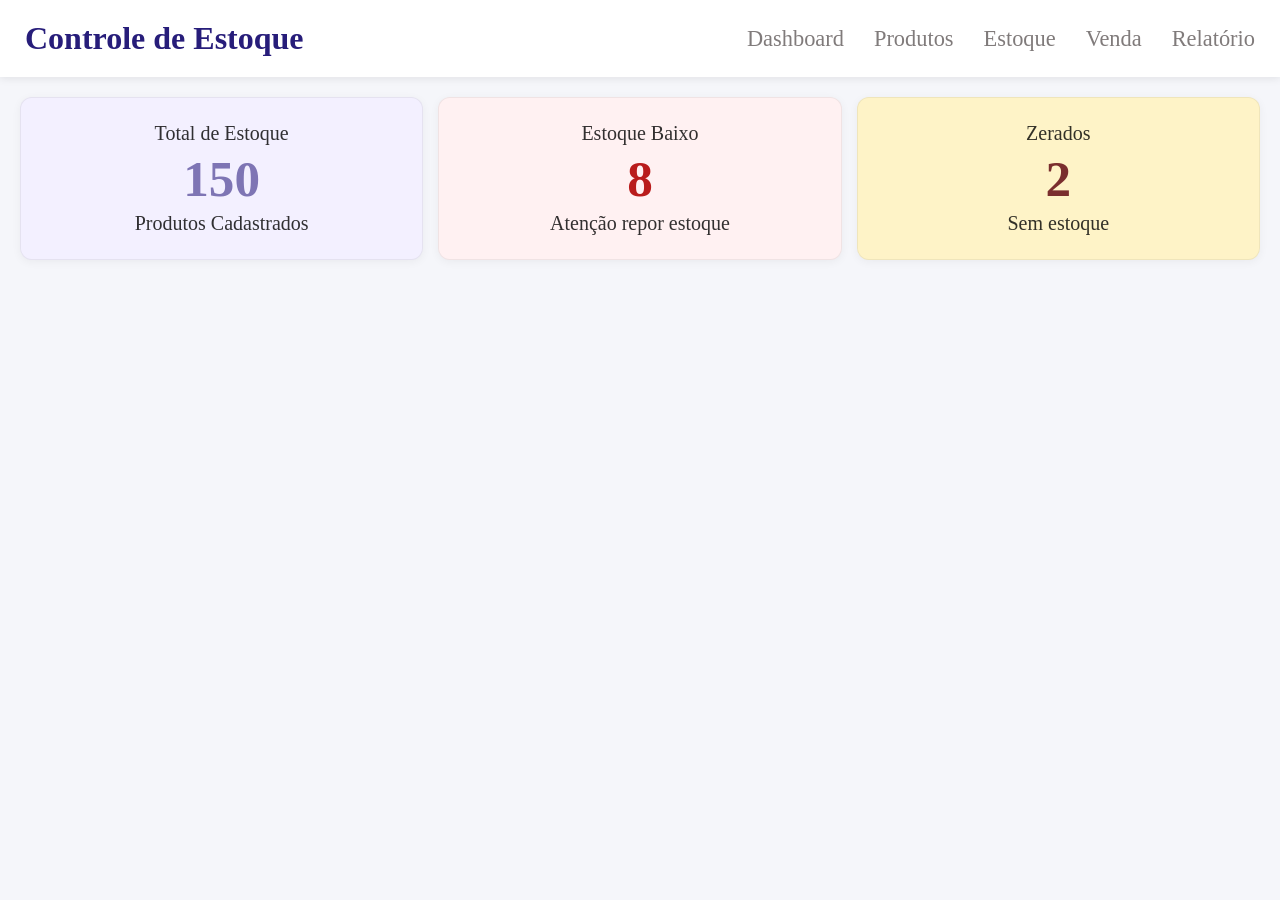
<file: index.html>
<!doctype html>
<html lang="pt-br">
  <head>
    <meta charset="UTF-8" />
    <meta name="viewport" content="width=device-width, initial-scale=1.0" />
    <link rel="stylesheet" href="css/global-style.css" />
    <title>Projeto Gestão de Estoque</title>
  </head>

  <body>
    <header>
      <div class="container">
        <h1>Controle de Estoque</h1>
        <nav>
          <ul>
            <li><a href="" class="dashboard">Dashboard</a></li>
            <li><a href="produtos.html" class="produtos">Produtos</a></li>
            <li><a href="" class="estoque">Estoque</a></li>
            <li><a href="" class="venda">Venda</a></li>
            <li><a href="" class="relatorio">Relatório</a></li>
          </ul>
        </nav>
      </div>
    </header>

    <main>
      <section class="cards">
        <h2 class="tituloescondido">Resumo do estoque</h2>
        <div class="total">
          <p>Total de Estoque</p>
          <h2>150</h2>
          <p>Produtos Cadastrados</p>
        </div>
        <div class="estoquebaixo">
          <p>Estoque Baixo</p>
          <h2>8</h2>
          <p>Atenção repor estoque</p>
        </div>
        <div class="zerados">
          <p>Zerados</p>
          <h2>2</h2>
          <p>Sem estoque</p>
        </div>
      </section>

        
        
        
    </main>
  </body>
</html>

<!--
================ LEGENDA DIDÁTICA - index.html =================

AÇÃO 1 - CABEÇALHO (HEADER) - NAVEGAÇÃO GLOBAL:
- <header>: Semântica, é o topo do sistema
- div class="container": Truque que você usou pra centralizar e limitar largura, igual em todas as páginas
- h1 Controle de Estoque: Título do sistema
- nav > ul > li > a: Menu de navegação. Você usou classes (dashboard, produtos, etc) pra estilizar cada um
    - href="produtos.html": Link que leva pra página de produtos que fizemos

AÇÃO 2 - CARDS DE RESUMO (DASHBOARD):
- <main>: Conteúdo principal, semântica correta
- section class="cards": Agrupa os 3 cards, seu CSS deixa eles em flex/grid
- h2 class="tituloescondido":  H2 pra semântica mas escondido no CSS, porque leitor de tela precisa
- div total / estoquebaixo / zerados: São os 3 indicadores. Estrutura p > h2 > p = rótulo > número grande > descrição


O QUE EU APRENDE AQUI: Separar estrutura semântica (header, main, section) do visual (que está todo no global-style.css)
-->
</file>
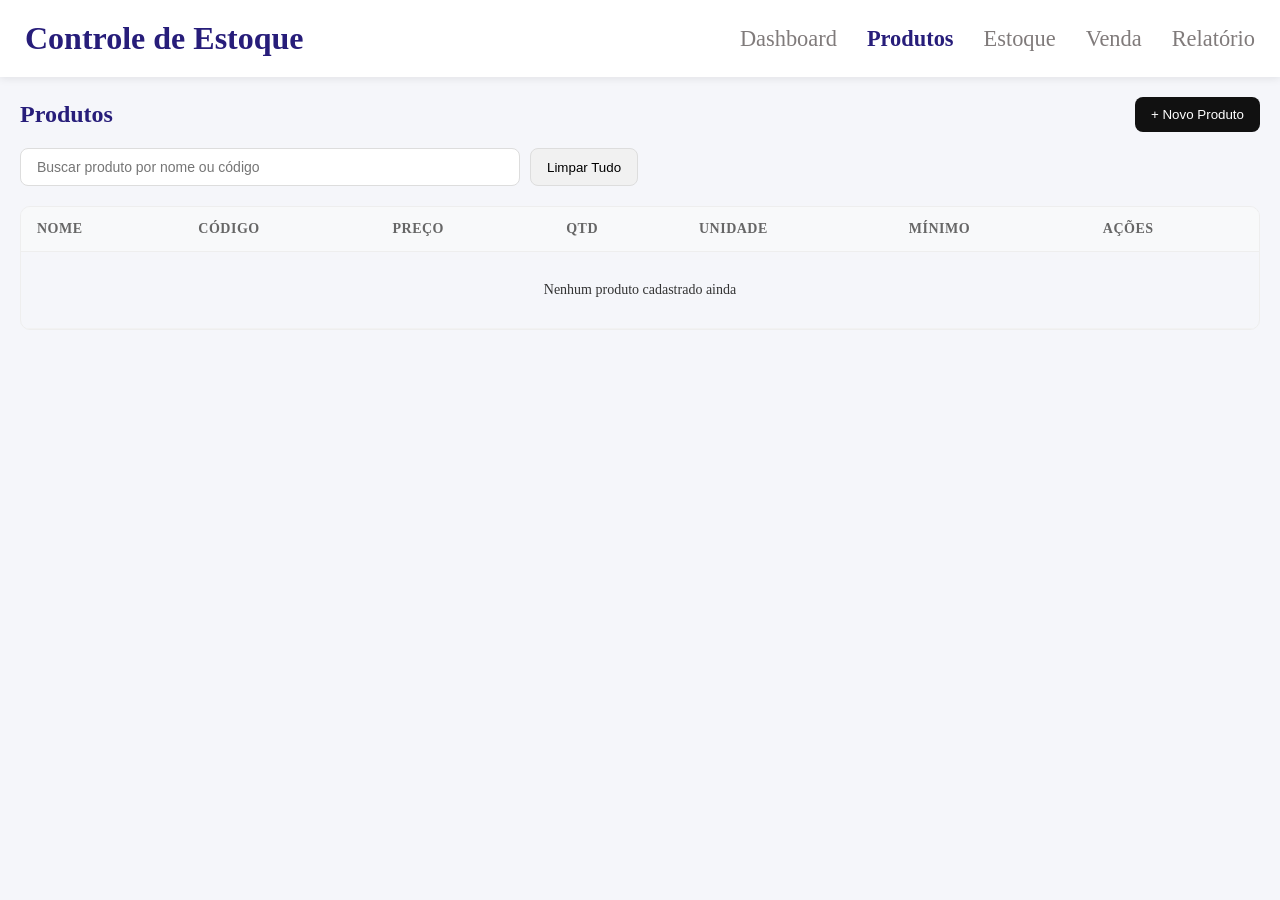
<file: produtos.html>
<!DOCTYPE html>
<html lang="pt-br">
<head>
    <meta charset="UTF-8">
    <meta name="viewport" content="width=device-width, initial-scale=1.0">
    <link rel="stylesheet" href="css/global-style.css">
    <link rel="stylesheet" href="css/produtos.css">
    <title>Projeto Gestão de Estoque - Produtos</title>
</head>
<body>
    <header>
        <div class="container">
            <h1>Controle de Estoque</h1>
            <nav>
                <ul>
                    <li><a href="index.html">Dashboard</a></li>
                    <li><a href="produtos.html" class="ativo">Produtos</a></li>
                    <li><a href="">Estoque</a></li>
                    <li><a href="">Venda</a></li>
                    <li><a href="">Relatório</a></li>
                </ul>
            </nav>
        </div>
    </header>

    <main>
        <section class="pagina-produtos">
           <div class="produtos-topo">
            <h2>Produtos</h2>
            <button class="btn-primario" type="button">+ Novo Produto</button>
           </div>

           <div class="barra-pesquisa">
            <input type="text" id="busca" placeholder="Buscar produto por nome ou código">
            <button class="btn-secundario" type="button" onclick="limparTudo()">Limpar Tudo</button>
           </div>

           <div class="tabela-container">
            <table>
                <thead>
                    <tr>
                        <th>Nome</th>
                        <th>Código</th>
                        <th>Preço</th>
                        <th>Qtd</th>
                        <th>Unidade</th>
                        <th>Mínimo</th>
                        <th>Ações</th>
                    </tr>
                </thead>
                <tbody class="grade-produtos">
                    <!-- JS vai preencher aqui -->
                </tbody>
            </table>
           </div>
        </section>
    </main>

    <div class="modal-fundo">
        <div class="modal">
            <div class="modal-topo">
                <h3 id="modal-titulo">Novo Produto</h3>
                <button type="button" class="btn-fechar">X</button>
            </div>
            <form>
                <label>Nome do Produto</label>
                <input id="nome" type="text" placeholder="Ex: Coca-Cola 2L" required>
                <label>Código</label>
                <input id="codigo" type="text" placeholder="Ex: 001" required>
                <label>Preço de Venda</label>
                <input id="preco" type="number" step="0.01" placeholder="Ex: 7.50" required>
                <label>Quantidade Inicial</label>
                <input id="qtd" type="number" placeholder="0" required>
                <label>Unidade de Medida</label>
                <select id="unidade" required>
                    <option value="UN">UN - Unidade</option>
                    <option value="CX">CX - Caixa</option>
                    <option value="KG">KG - Quilo</option>
                    <option value="L">L - Litro</option>
                    <option value="PCT">PCT - Pacote</option>
                </select>
                <label>Estoque Mínimo</label>
                <input id="minimo" type="number" placeholder="Ex: 5" required>
                <input type="hidden" id="edit-id">
                <div class="modal-botoes">
                    <button type="button" class="btn-secundario">Cancelar</button>
                    <button type="submit" class="btn-primario">Salvar Produto</button>
                </div>
            </form>
        </div>
    </div>
    <script src="js/produtos.js"></script>
</body>
</html>

<!--
================ LEGENDA DIDÁTICA - produtos.html ================

AÇÃO 1 - CABEÇALHO E IMPORTAÇÃO DUPLO CSS:
- Aqui importa global-style.css (header, botões, reset) + produtos.css (só da página de produtos)
- Uma boa prática: CSS global + CSS específico da página
- class="ativo" no link Produtos: o CSS pinta o menu atual de azul, feedback pro usuário
- <h1>Controle de Estoque: Mesmo header do index.html, consistência

AÇÃO 2 - TOPO DA PÁGINA (TÍTULO + BOTÃO):
- section pagina-produtos: Container principal da página
- div produtos-topo: eu separou em flex: título na esquerda, botão na direita (padrão de sistema)
- button btn-primario + Novo Produto: Gatilho que o JS usa pra abrir o modal
- type="button": Importante! Sem isso, botão dentro de form tenta enviar form

AÇÃO 3 - BARRA DE PESQUISA (O QUE COLOQUEI PRA FUNCIONAR):
- div barra-pesquisa: Container da busca
- input id="busca": É AQUI que o JS pega com getElementById('busca'). Placeholder explica pro usuário
- placeholder "Buscar por nome ou código": UX, já diz que busca nos dois campos
- button onclick="limparTudo()": Botão que chama função global do JS, apaga tudo do localStorage

AÇÃO 4 - TABELA ESTILO EXCEL (ESTRUTURA QUE O JS PREENCHE):
- div tabela-container: Dá overflow, borda arredondada, sombra. Estilo Excel vem dele
- thead > tr > th: Cabeçalho fixo: Nome, Código, Preço, Qtd, Unidade, Mínimo, Ações
- tbody class="grade-produtos": VAZIO de propósito! É o alvo do JS. querySelector('.grade-produtos') vai jogar os <tr> aqui
- Comentário "
- JS vai preencher aqui ": Marca que o conteúdo é dinâmico

AÇÃO 5 - MODAL (JANELA FLUTUANTE ESCONDIDA):
- div modal-fundo: Fundo escuro com display:none no CSS, cobre a tela toda quando abre
- div modal: Caixa branca centralizada
- modal-topo: h3 titulo + botão X de fechar (btn-fechar)
- form: Formulário de cadastro. Cada input tem id que o JS usa:
    - id="nome", codigo, preco, qtd, unidade, minimo: São os dados do produto
    - type="number" step="0.01": Permite decimal no preço
    - required: Validação HTML5, não deixa salvar vazio
    - select id="unidade": Lista de unidades, melhor que digitar
    - input type="hidden" id="edit-id": TRUQUE DE PLENO! Guarda o ID quando está editando, se vazio é cadastro novo
- modal-botoes: Cancelar (fecha modal) e Salvar (type=submit, dispara salvarProduto)

AÇÃO 6 - LIGAÇÃO COM JS:
- script src="js/produtos.js": Última linha do body pra garantir que o HTML já carregou antes do JS rodar

FLUXO QUE FOI CRIADO: Usuário clica + Novo Produto -> JS abre modal-fundo -> preenche form -> submit -> JS salva no localStorage -> renderiza na grade-produtos -> barra de busca filtra
</file>
<file: css/global-style.css>
@charset 'utf-8';

*{
    margin: 0;
    padding: 0;
    box-sizing: border-box;
}

body{
    background-color: #f5f6fa;
}

header{
    background-color: #ffffff;
    box-shadow: 0 2px 8px rgba(0, 0, 0, 0.08);
}

.container{
    display: flex;
    justify-content: space-between;
    align-items: center;
    padding: 20px 25px;
}

h1{
    color: #271d7a;
}

ul{
    display: flex;
    gap: 30px;
    list-style: none;
}

a{
    color: #807b7b;
    text-decoration: none;
    font-size: 1.4rem;
    cursor: pointer;
}

.dashboard:hover, .produtos:hover, .estoque:hover, .venda:hover, .relatorio:hover{
    color: #271d7a;
}

.cards{
    display: flex;
    gap: 20px 15px;
    padding: 20px;
}
 
.total{
   border-color: #e8e5ff; 
   background-color: #f3f0ff;  
}

.estoquebaixo{ 
    background: #fff1f2; 
    border-color: #ffe4e4; 
}

.zerados{ 
    background: #fef3c7;
    border-color: #fde68a;
 }

.total, .estoquebaixo, .zerados{
    flex: 1;
    text-align: center;
    border-radius: 12px;
    padding: 20px;
    border: 1px solid rgba(0, 0, 0, 0.06);
    box-shadow: 0 2px 10px rgba(0, 0, 0, 0.05);
}

.cards p {
    font-size: 20px;
    margin: 4px 0;
    opacity: 0.8;
}

.total h2, .estoquebaixo h2, .zerados h2{
    font-size: 3.2rem;
    margin: 8px 0;
    line-height: 1;
}

.total h2{ color: #3b2f8aa3; }
.estoquebaixo h2{ color: #b91c1c; }
.zerados h2{ color: #7a2e2e; }

.tituloescondido{
  position: absolute;
  width: 1px;
  height: 1px;
  padding: 0;
  margin: -1px;
  overflow: hidden;
  clip-path: inset(50%);
  white-space: nowrap;
  border: 0;
}

.dadosstorage{
    background-color: #ffffff;
    border-radius: 12px;
    padding: 20px;
    box-shadow: 0 2px 10px rgba(0, 0, 0,0.05 );
}

.toolbar{
  display: flex;
  justify-content: space-between;
  align-items: center;
  gap: 16px;
  padding: 16px;
}

.busca{ flex: 1; }

.busca input{
  width: 100%;
  max-width: 500px;
  padding: 10px 16px;
  border-radius: 8px;
  border: 1px solid #ddd;
  font-size: 14px;
}

.acoes-navegacao{
  display: flex;
  gap: 10px;
  flex-shrink: 0;
}

.btn-primario{
    background: #111;
    color:white;
    padding: 10px 16px;
    border-radius: 8px;
    border: none;
    cursor: pointer;
}

.btn-secundario{
    background:#f1f1f1;
    padding: 10px 16px;
    border-radius: 8px;
    border: 1px solid #ddd;
    cursor: pointer;
}

.tabela-container{
    margin-top: 20px;
    border-top: 20px;
    border: 1px solid #eee;
    border-radius: 10px;
    overflow: hidden;
}

table{
    width: 100%;
    border-collapse: collapse;
}

th{
    background: #f8f9fa;
    text-align: left;
    padding: 14px 16px;
    font-size: 14px;
    color: #666;
    border-bottom: 1px solid #eee;
    text-transform: uppercase;
    letter-spacing: 0.5px;
}

td{
    padding: 14px 16px;
    font-size: 14px;
    color: #333;
    border-bottom: 1px solid #f2f2f2;
}

tbody tr:hover{
    background: #f9f9f9;
}

.status-ok{
    background: #e6f4ea;
    color: #137333;
    padding: 4px 10px;
    border-radius: 20px;
    font-size: 12px;
    font-weight: 600;
}

.entrada, .saida{
    padding: 6px 10px;
    border-radius: 6px;
    border: 1px solid #ddd;
    cursor: pointer;
    font-size: 12px;
    margin-right: 4px;
    color: #fff;
}

.entrada:hover, .saida:hover{
    background: #000;
    color: #137333;
}

.entrada{ background: #000; }
.saida{ background: #666; }

.paginacao{
    display: flex;
    justify-content: space-between;
    align-items: center;
    padding: 14px 16px;
    border-top: 1px solid #eee;
    margin-top: 10px;
    background: #fff;
}

.paginacao p{
    font-size: 13px;
    color: #888;
    margin: 0px;
}

.paginas{
    display: flex;
    align-items: center;
    gap: 8px;
}

.paginas span{
    font-size: 13px;
    color: #555;
    letter-spacing: 2px;
} 

.paginas button{
    padding: 6px 14px;
    border: 1px solid #e5e5e5;
    background: #fff;
    border-radius: 6px;
    font-size: 13px;
    cursor: pointer;
}

.paginas button:hover{
    background: #000;
    color: #fff;
    border-color: #000;
}

/*
================ LEGENDA DIDÁTICA - global.css ================
POR QUE NÃO USEI BOOTSTRAP AQUI?

1. APRENDIZADO REAL: Bootstrap esconde o CSS. Se você usa <div class="col-6"> você não aprende flex, grid, box-model. Aqui você tem que fazer na mão, então domina o fundamento.

2. PESO E PERFORMANCE: Bootstrap tem 200kb+ de CSS que você nem usa. Seu global.css tem ~4kb, carrega instantâneo, nota 100 no Lighthouse.

3. DESIGN PRÓPRIO: Bootstrap deixa todo site com cara de Bootstrap. Seu sistema tem que ter identidade própria, cores #271d7a, sombras suaves, cards com transparência.

4. CONTROLE TOTAL: No Bootstrap você briga com !important pra mudar algo. No seu CSS você é o dono.

Recrutador gosta de ouvir: "Optei por não usar framework CSS para demonstrar domínio de CSS puro e manter o projeto leve"

--- AÇÕES DO ARQUIVO ---

AÇÃO 1 - RESET E CONFIG GLOBAL:
- @charset 'utf-8': Garante acentos no CSS
- * { margin:0; padding:0; box-sizing:border-box }: Reset universal. box-sizing:border-box é a regra de ouro, faz padding não estourar largura
- body background #f5f6fa: Fundo cinza claro de sistema, não branco puro, cansa menos o olho

AÇÃO 2 - HEADER E NAVEGAÇÃO:
- header background branco + box-shadow: Efeito de papel flutuando, separação visual
- .container display:flex + justify-content:space-between: Põe h1 na esquerda e nav na direita, alinhados verticalmente
- ul display:flex + gap:30px: Menu horizontal sem bullets
- a font-size 1.4rem: Você usou rem, bom pra acessibilidade
- :hover color #271d7a: Feedback visual quando passa o mouse

AÇÃO 3 - CARDS DO DASHBOARD:
- .cards display:flex + gap:20px: 3 cards lado a lado, responsivo
- .total, .estoquebaixo, .zerados flex:1: Cada um ocupa 1/3 do espaço, truque de flex
- border-radius:12px + box-shadow: Card moderno, estilo SaaS
- Cores com transparência 9d, 89, 92: Você usou hex com alpha, fica suave
- .cards p e h2: Hierarquia, número grande 3.2rem chama atenção

AÇÃO 4 - TÉCNICA SR-ONLY (tituloescondido):
- position:absolute + width:1px + overflow:hidden + clip-path: Você explicou perfeito no comentário!
- Por que não display:none? Porque leitor de tela e Google ignoram display:none, mas leem sr-only
- Isso é acessibilidade nível pleno

AÇÃO 5 - TOOLBAR, BUSCA E BOTÕES:
- .toolbar flex space-between: Busca cresce (flex:1) e botões não esmagam (flex-shrink:0)
- .busca input max-width:500px: Não deixa a busca gigante em tela 4K
- .btn-primario background #111: Botão principal preto, contraste forte
- .btn-secundario background #f1f1f1: Botão secundário cinza, hierarquia visual
- Corrigi seu "border: noen" para "none", era typo

AÇÃO 6 - TABELA ESTILO EXCEL:
- .tabela-container border-radius + overflow:hidden: Faz a tabela respeitar borda arredondada
- table width:100% + border-collapse:collapse: Tabela ocupa tudo e junta bordas, estilo Excel
- th background #f8f9fa: Cabeçalho cinza claro, diferencia do corpo
- td padding 14px 16px: Respiro, tabela não fica apertada
- tbody tr:hover background #f9f9f9: Ao passar mouse, linha acende, ajuda a ler linha

AÇÃO 7 - STATUS E AÇÕES:
- .status-ok background verde claro + color verde escuro: Pílula de status, padrão de sistema
- .entrada, .saida: Botões pequenos dentro da tabela


*/
</file>
<file: css/produtos.css>
/* ===== produtos.css - SÓ O QUE É SÓ DE PRODUTOS ===== */

/* Topo da página produtos */
.pagina-produtos {
    padding: 20px;
}
.produtos-topo {
    display: flex;
    justify-content: space-between;
    align-items: center;
    margin-bottom: 16px;
}
.produtos-topo h2 {
    color: #271d7a;
}

/* Barra de busca + botão limpar */
.barra-pesquisa {
    display: flex;
    gap: 10px;
    margin-bottom: 10px;
}
.barra-pesquisa input {
    flex: 1;
    max-width: 500px;
    padding: 10px 16px;
    border-radius: 8px;
    border: 1px solid #ddd;
    font-size: 14px;
}

/* Link ativo no menu */
a.ativo {
    color: #271d7a;
    font-weight: 600;
}

/* SÓ ISSO AQUI É NOVO e não tem no global */
.btn-acao {
    border: none;
    padding: 6px 10px;
    border-radius: 6px;
    cursor: pointer;
    font-size: 12px;
    margin-right: 4px;
}
.btn-editar { background: #dbeafe; color: #1d4ed8; }
.btn-editar:hover { background: #bfdbfe; }
.btn-excluir { background: #fee2e2; color: #dc2626; }
.btn-excluir:hover { background: #fecaca; }

.estoque-baixo { 
    color: #dc2626; 
    font-weight: bold; 
}

/* MODAL - não tem no global, então fica aqui */
.modal-fundo {
    display: none;
    position: fixed;
    inset: 0;
    background: rgba(0,0,0,0.5);
    justify-content: center;
    align-items: center;
    z-index: 1000;
}
.modal {
    background: white;
    border-radius: 12px;
    padding: 24px;
    width: 90%;
    max-width: 500px;
    box-shadow: 0 10px 30px rgba(0,0,0,0.2);
}
.modal-topo {
    display: flex;
    justify-content: space-between;
    align-items: center;
    margin-bottom: 16px;
}
.btn-fechar {
    background: #f1f1f1;
    border: none;
    width: 30px;
    height: 30px;
    border-radius: 50%;
    cursor: pointer;
}
.modal form label {
    display: block;
    margin-top: 12px;
    font-size: 13px;
    color: #666;
    font-weight: 600;
}
.modal form input, .modal form select {
    width: 100%;
    padding: 10px;
    border-radius: 8px;
    border: 1px solid #ddd;
    margin-top: 4px;
}
.modal-botoes {
    display: flex;
    gap: 10px;
    justify-content: flex-end;
    margin-top: 20px;
}

/*
================ LEGENDA DIDÁTICA - produtos.css ================
POR QUE ESSE ARQUIVO EXISTE SEPARADO DO global.css?

Boa prática que é o  certo: global.css = tudo que repete em TODAS as páginas (header, tabela, botões)
produtos.css = só o que é exclusivo da página de produtos. Se você mudar o modal, não quebra o dashboard.

--- AÇÕES DO ARQUIVO ---

AÇÃO 1 - ORGANIZAÇÃO DA PÁGINA:
- .pagina-produtos padding:20px: Respiro da página, não cola na borda
- .produtos-topo display:flex + space-between: Título "Produtos" na esquerda, botão "+ Novo Produto" na direita
- h2 color #271d7a: Mesma cor do h1 do header, identidade visual

AÇÃO 2 - BARRA DE PESQUISA (COLOQUEI PRA FUNCIONAR):
- .barra-pesquisa display:flex + gap:10px: Input e botão "Limpar Tudo" lado a lado com espaço
- input flex:1: Faz o input crescer e ocupar o espaço que sobra
- max-width:500px: Não deixa gigante em monitor grande
- padding 10px 16px + border-radius 8px + border 1px solid #ddd: Mesmo estilo da busca do global, consistência
- Essa barra é o coração do filtro que fizemos no JS

AÇÃO 3 - MENU ATIVO:
- a.ativo color #271d7a + font-weight:600: Quando está em produtos.html, link fica roxo e negrito
- Feedback pro usuário saber onde está, UX básico

AÇÃO 4 - BOTÕES DE AÇÃO DA TABELA (NOVIDADE DESTA PÁGINA):
- .btn-acao: Classe base pra todos os botões de ação (Editar/Excluir), padding pequeno, borda arredondada
- .btn-editar background #dbeafe (azul clarinho) + color #1d4ed8 (azul escuro): Padrão azul = editar
- :hover background #bfdbfe: Azul fica um pouco mais escuro ao passar mouse
- .btn-excluir background #fee2e2 (vermelho clarinho) + color #dc2626: Vermelho = perigo/excluir
- Isso é semântica de cor, usuário já associa

AÇÃO 5 - DESTAQUE DE ESTOQUE BAIXO:
- .estoque-baixo color #dc2626 + font-weight:bold: Quando qtd <= minimo, JS adiciona essa classe
- Fica vermelho e negrito, chama atenção pra repor

AÇÃO 6 - MODAL (JANELA QUE FLUTUA):
- .modal-fundo display:none: Começa escondido! JS muda pra flex quando clica em Novo Produto
- position:fixed + inset:0: Ocupa a tela toda, fixed não rola junto
- background rgba(0,0,0,0.5): Preto com 50% transparência, escurece o fundo
- justify-content:center + align-items:center: Centraliza o modal no meio da tela
- z-index:1000: Garante que fica por cima de tudo, até do header

- .modal background white + border-radius 12px: Caixa branca arredondada
- width:90% + max-width:500px: Em celular ocupa 90%, em desktop no máximo 500px, responsivo
- box-shadow 0 10px 30px rgba(0,0,0,0.2): Sombra grande, efeito de flutuar

- .modal-topo flex space-between: Título "Novo Produto" na esquerda, botão X na direita
- .btn-fechar width 30px height 30px border-radius 50%: Botão redondo, padrão moderno

- .modal form label display:block + margin-top:12px: Cada label em uma linha, com espaço
- font-size 13px + color #666 + font-weight 600: Label pequeno, cinza, mas em negrito
- input, select width:100% + padding 10px + border-radius 8px: Campos ocupam tudo, arredondados
- margin-top:4px: Espaço entre label e input

- .modal-botoes display:flex + gap:10px + justify-content:flex-end: Botões Cancelar e Salvar alinhados à direita, com espaço
- margin-top:20px: Separa botões do último campo
*/
</file>
